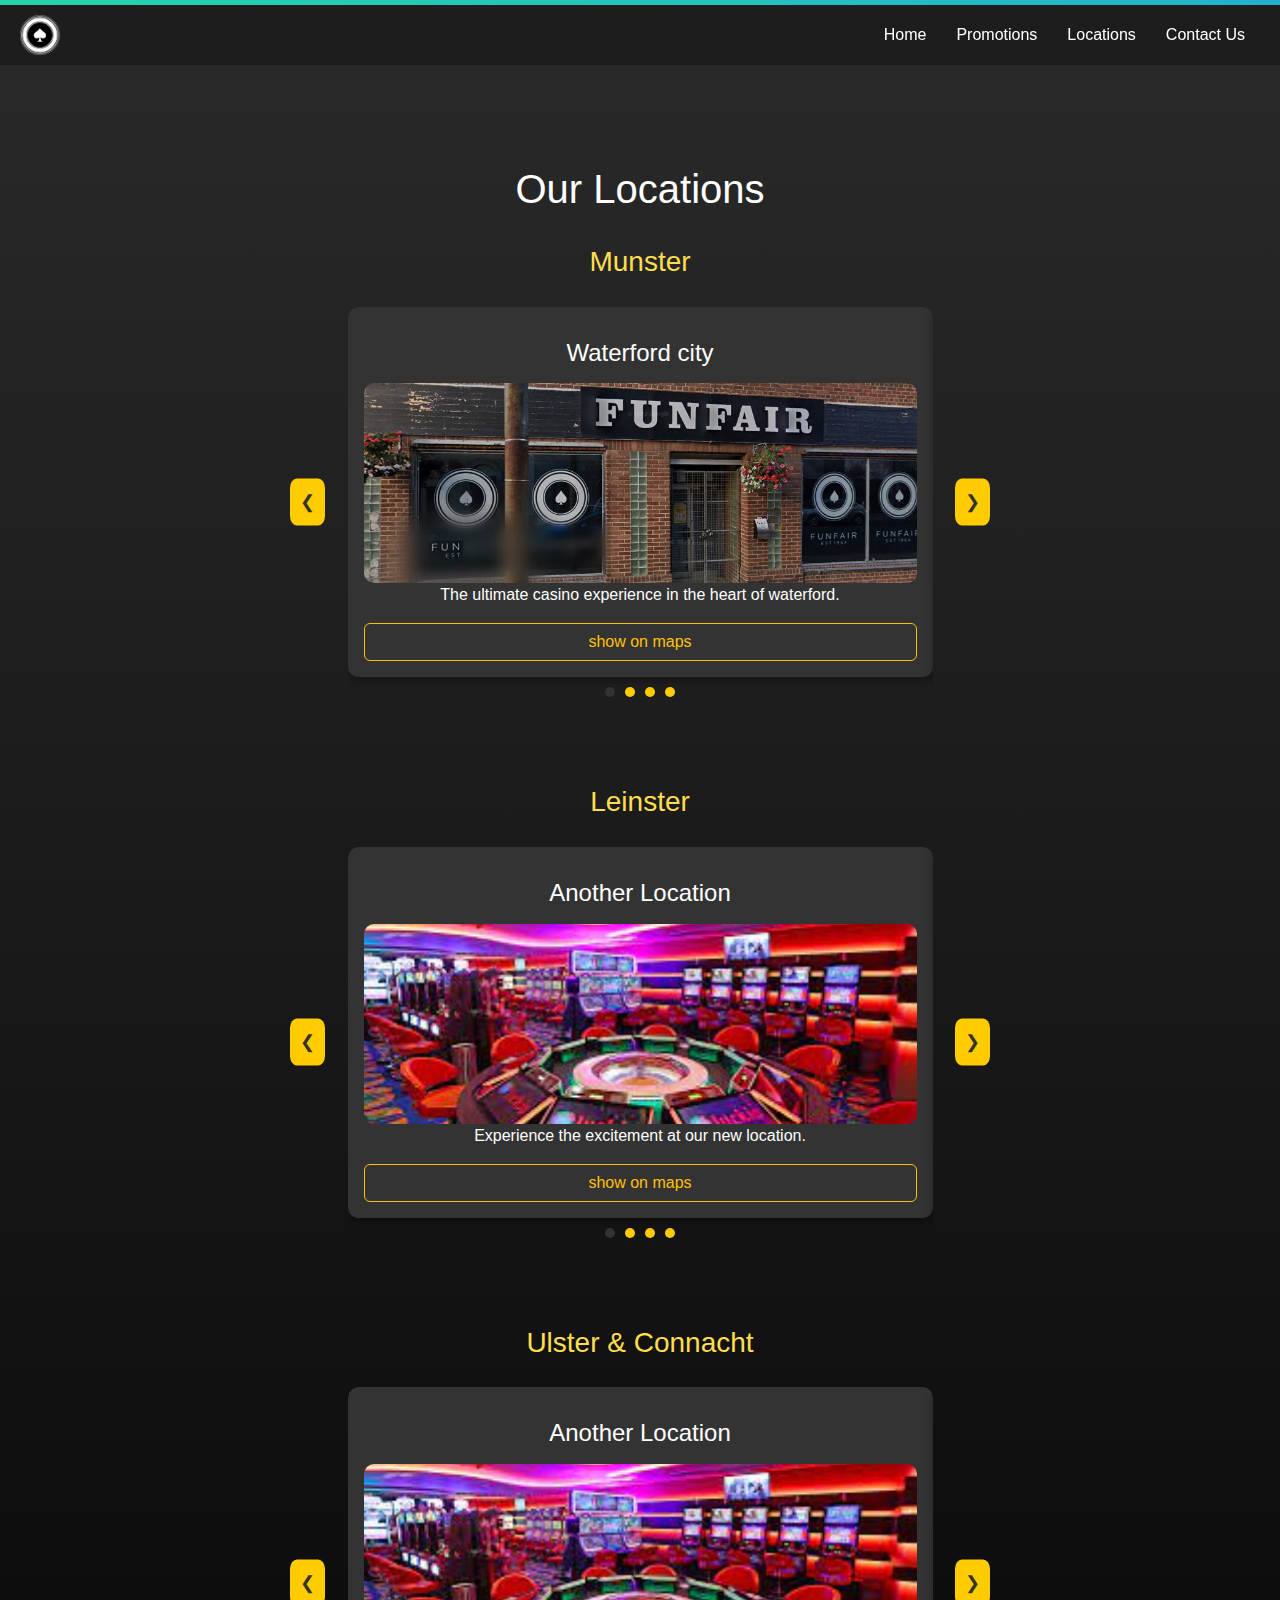
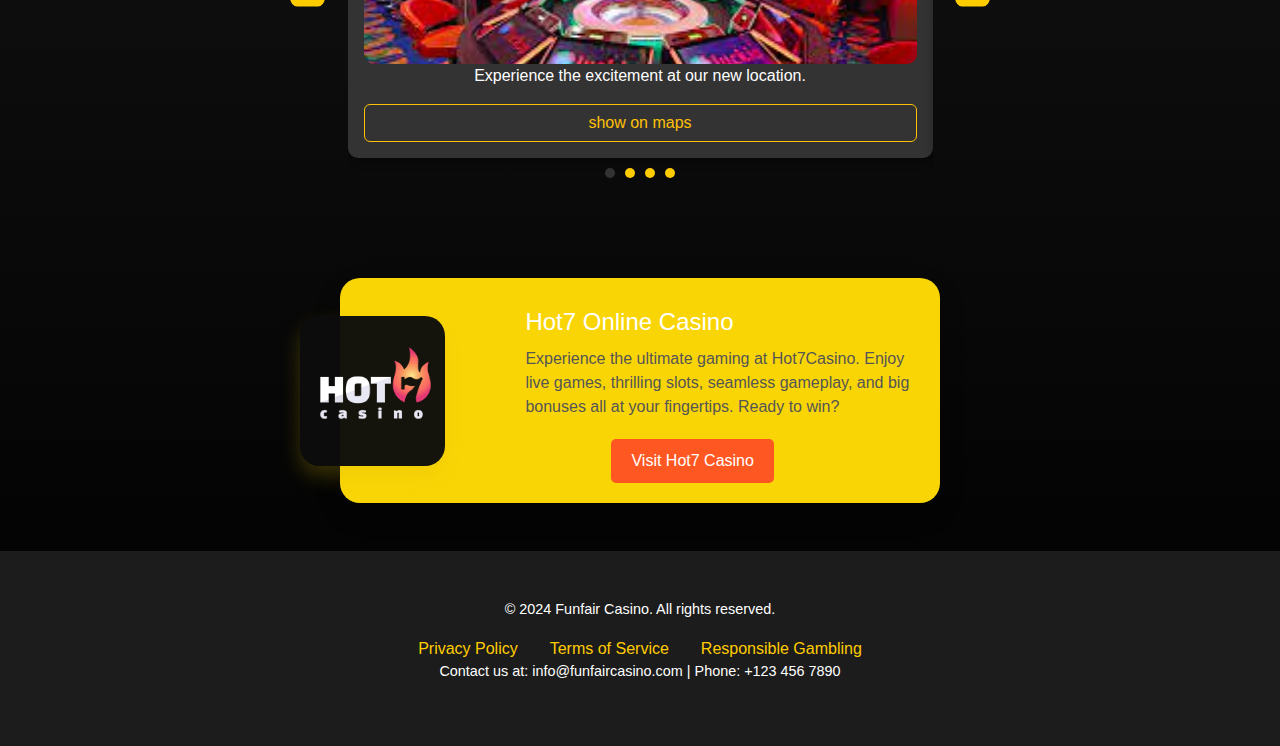
<file: locations.html>
<!DOCTYPE html>
<html lang="en">
<head>
    <meta charset="UTF-8">
    <meta name="viewport" content="width=device-width, initial-scale=1.0">
    <title>Locations - Funfair Casino</title>
    <script src="https://code.jquery.com/jquery-3.6.0.min.js"></script>
    <link href="https://cdn.jsdelivr.net/npm/bootstrap@5.3.3/dist/css/bootstrap.min.css" rel="stylesheet" integrity="sha384-QWTKZyjpPEjISv5WaRU9OFeRpok6YctnYmDr5pNlyT2bRjXh0JMhjY6hW+ALEwIH" crossorigin="anonymous">
    <script src="https://cdn.jsdelivr.net/npm/bootstrap@5.3.3/dist/js/bootstrap.bundle.min.js" integrity="sha384-YvpcrYf0tY3lHB60NNkmXc5s9fDVZLESaAA55NDzOxhy9GkcIdslK1eN7N6jIeHz" crossorigin="anonymous"></script>
    <script src="script.js" ></script>
    <link rel="stylesheet" href="styles.css">
    <style>
      /* Center the title and make it responsive */
/* Outer container to hold buttons and main slider content */
.slider-outer-container {
  display: flex;
  align-items: center;
  justify-content: center;
  max-width: 650px;
  margin: 0 auto;
  position: relative;
}

/* Slider container styling */
.slider-container {
  position: relative;
  width: 90%;
  overflow: hidden;
  border-radius: 10px;
}

/* Wrapper for slides to enable horizontal sliding */
.slider-wrapper {
  display: flex;
  transition: transform 0.5s ease-in-out;
  width: 100%;
}

/* Slide styling */
.slide {
  min-width: 100%; /* Ensures each slide occupies full width of the container */
  box-sizing: border-box;
  flex-shrink: 0;
}

/* Style the location cards */
.locations_card {
  background-color: #333;
  border-radius: 10px;
  padding: 1rem;
  box-shadow: 0 4px 10px rgba(0, 0, 0, 0.3);
  text-align: center;
  width: 100%;
}

.locations_card img {
  width: 100%;
  height: auto;
  border-radius: 10px;
  object-fit: cover;
  max-height: 200px;
}

.Slider_location {
  color:rgb(255, 222, 77);
}

/* Navigation Buttons */
.nav-button {
  background-color: #ffcc00;
  border: none;
  padding: 10px;
  cursor: pointer;
  border-radius: 20%;
  font-size: 18px;
  color: #333;
  position: absolute;
  top: 50%;
  transform: translateY(-50%);
  z-index: 10;
}

.nav-button.prev {
  left: -50px;
}

.nav-button.next {
  right: -50px;
}

/* Slide Indicators */
.slide-indicators {
  display: flex;
  justify-content: center;
  margin-top: 10px;
}

.indicator {
  height: 10px;
  width: 10px;
  background-color: #ffcc00;
  border-radius: 50%;
  margin: 0 5px;
  cursor: pointer;
  transition: background-color 0.3s;
}

.indicator.active {
  background-color: #333;
}
@media (max-width: 620px) {
  
  .slider-container {
    width: 300px;
  }

  .slider-wrapper {
    width: 300px;
  }

  .slide {
    width: 80%;
  }
}
.nav-button.prev {
  left: -25px;
}

.nav-button.next {
  right: -25px;
}
    </style>
</head>
<body>

    <!-- Header Section -->
    <!-- Header Section -->
    <div class="nav-wrapper">
      <div class="grad-bar"></div>
      <nav class="navbar">
          <a href="index.html">
              <img src="assets/funfair_logo.png" alt="Funfair Casino Logo">
          </a>
          
        
        <ul class="nav no-search">
          <li class="nav-item"><a href="index.html">Home</a></li>
          <li class="nav-item"><a href="promotions.html">Promotions</a></li>
          <li class="nav-item"><a href="locations.html">Locations</a></li>
          <li class="nav-item"><a href="#contact">Contact Us</a></li>
          
        </ul>
        <div class="menu-toggle" id="mobile-menu">
          <button class="btn btn-outline-light" type="button" data-bs-toggle="offcanvas" data-bs-target="#offcanvasRight" id="mobile-menu" aria-controls="offcanvasRight">
            <svg width="24" height="24" viewBox="0 0 24 24" fill="none" xmlns="http://www.w3.org/2000/svg" aria-hidden="true" focusable="false">
                <rect y="4" width="24" height="2" fill="currentColor"></rect>
                <rect y="11" width="24" height="2" fill="currentColor"></rect>
                <rect y="18" width="24" height="2" fill="currentColor"></rect>
            </svg>
        </button>
        </div>
      </nav>
    </div>
    
    <div class="offcanvas offcanvas-end" tabindex="-1" id="offcanvasRight" aria-labelledby="offcanvasRightLabel" style="background-color: rgba(255, 255, 255, 0.98); width: 70%">
      <div class="offcanvas-header">
        <h5 class="offcanvas-title" id="offcanvasRightLabel">Funfair Casino</h5>
        <button type="button" class="btn-close" data-bs-dismiss="offcanvas" aria-label="Close"></button>
      </div>
      <div class="offcanvas-body" style="background-color: rgba(255, 255, 255, 0.95);">
        <!-- <div>
          Some text as placeholder. In real life you can have the elements you have chosen. Like, text, images, lists, etc.
        </div> -->
        <ul class="list-group list-group-flush" style="background-color: rgba(255, 255, 255, 0.95);">
          <li class="list-group-item"><a href="index.html" style="color: inherit; text-decoration: none;">Home</a></li>
          <li class="list-group-item"><a href="promotions.html" style="color: inherit; text-decoration: none;">Promotions</a></li>
          <li class="list-group-item"><a href="locations.html" style="color: inherit; text-decoration: none;">Locations</a></li>
          <li class="list-group-item"><a href="#contact" style="color: inherit; text-decoration: none;">Contact Us</a></li>
        </ul>
      </div>
    </div>

    <!-- Locations Section -->
    <section class="locations-section">
      <h2 class="section-title" >Our Locations</h2>
      <h3 class="Slider_location" style="padding-bottom: 20px; ">Munster</h3>
      <div class="slider-outer-container" id="slider1">
          <!-- Navigation Buttons -->
          <button class="nav-button prev" onclick="prevSlide('slider1')">❮</button>
  
          <div class="slider-container">
              <div class="slider-wrapper">
                  <!-- Slides for first slider -->
                  <div class="slide">
                      <div class="locations_card">
                          <h3 >Waterford city</h3>
                          <img src="assets/locations/funfair_wt.jpg" alt="funfair Casino waterford">
                          <p class="des_location_text">The ultimate casino experience in the heart of waterford.</p>
                          <button type="button" class="btn btn-outline-warning" onclick="window.open('https://maps.app.goo.gl/qhP2eE9wY1GzCqvW6')">show on maps</button>
                      </div>
                  </div>
                  <div class="slide">
                      <div class="locations_card">
                          <h3>Tramore</h3>
                          <img src="assets/locations/strand_tr.jpg" alt="strand leisure Casino tramore">
                          <p class="des_location_text">Tramore's best gaming and entertainment hub.</p>
                          <button type="button" class="btn btn-outline-warning" onclick="window.open('https://maps.app.goo.gl/tmVGKDSCXWHEhPKb9')">show on maps</button>
                      </div>
                  </div>
                  <div class="slide">
                      <div class="locations_card">
                          <h3>another City</h3>
                          <img src="assets/cas2.jpg" alt="Atlantic City Casino">
                          <p class="des_location_text">Atlantic City's best gaming and entertainment hub.</p>
                          <button type="button" class="btn btn-outline-warning" onclick="window.open('https://goo.gl/maps/xyz')">show on maps</button>
                      </div>
                  </div>
                  <div class="slide">
                      <div class="locations_card">
                          <h3>another City</h3>
                          <img src="assets/cas3.jpg" alt="Atlantic City Casino">
                          <p class="des_location_text">Atlantic City's best gaming and entertainment hub.</p>
                          <button type="button" class="btn btn-outline-warning" onclick="window.open('https://goo.gl/maps/xyz')">show on maps</button>
                      </div>
                  </div>
              </div>
  
              <!-- Indicators for first slider -->
              <div class="slide-indicators">
                  <span class="indicator" onclick="goToSlide('slider1', 0)"></span>
                  <span class="indicator" onclick="goToSlide('slider1', 1)"></span>
                  <span class="indicator" onclick="goToSlide('slider1', 2)"></span>
                  <span class="indicator" onclick="goToSlide('slider1', 3)"></span>
              </div>
          </div>
  
          <button class="nav-button next" onclick="nextSlide('slider1')">❯</button>
      </div>
      
      <br>
      <br>

      <h3 class="Slider_location" style="padding-bottom: 20px;padding-top:40px">Leinster</h3>
      <!-- Repeat for second slider with a unique ID -->
      <div class="slider-outer-container" id="slider2">
          <!-- Similar structure with a unique ID, like "slider2" -->
          <!-- Replace slides and indicators accordingly -->
          <button class="nav-button prev" onclick="prevSlide('slider2')">❮</button>
  
          <div class="slider-container">
              <div class="slider-wrapper">
                  <!-- Slides for second slider -->
                  <div class="slide">
                      <div class="locations_card">
                          <h3>Another Location</h3>
                          <img src="assets/cas3.jpg" alt="Another Casino">
                          <p class="des_location_text">Experience the excitement at our new location.</p>
                          <button type="button" class="btn btn-outline-warning" onclick="window.open('https://goo.gl/maps/xyz')">show on maps</button>
                      </div>
                  </div>
                  <div class="slide">
                      <div class="locations_card">
                          <h3>Yet Another City</h3>
                          <img src="assets/cas2.jpg" alt="Yet Another Casino">
                          <p class="des_location_text">Enjoy the best gaming experience.</p>
                          <button type="button" class="btn btn-outline-warning" onclick="window.open('https://goo.gl/maps/xyz')">show on maps</button>
                      </div>
                  </div>
                  <div class="slide">
                      <div class="locations_card">
                          <h3>Yet Another City</h3>
                          <img src="assets/cas3.jpg" alt="Yet Another Casino">
                          <p class="des_location_text">Enjoy the best gaming experience.</p>
                          <button type="button" class="btn btn-outline-warning" onclick="window.open('https://goo.gl/maps/xyz')">show on maps</button>
                      </div>
                  </div>
                  <div class="slide">
                      <div class="locations_card">
                          <h3>Yet Another City</h3>
                          <img src="assets/cas1.jpg" alt="Yet Another Casino">
                          <p class="des_location_text">Enjoy the best gaming experience.</p>
                          <button type="button" class="btn btn-outline-warning" onclick="window.open('https://goo.gl/maps/xyz')">show on maps</button>
                      </div>
                  </div>
              </div>
  
              <div class="slide-indicators">
                  <span class="indicator" onclick="goToSlide('slider2', 0)"></span>
                  <span class="indicator" onclick="goToSlide('slider2', 1)"></span>
                  <span class="indicator" onclick="goToSlide('slider2', 2)"></span>
                  <span class="indicator" onclick="goToSlide('slider2', 3)"></span>
              </div>
          </div>
  
          <button class="nav-button next" onclick="nextSlide('slider2')">❯</button>
      </div>

      <br>
      <br>
      <h3 class="Slider_location" style="padding-bottom: 20px;padding-top:40px">Ulster & Connacht</h3>
      <!-- Repeat for second slider with a unique ID -->
      <div class="slider-outer-container" id="slider3">
          <!-- Similar structure with a unique ID, like "slider2" -->
          <!-- Replace slides and indicators accordingly -->
          <button class="nav-button prev" onclick="prevSlide('slider3')">❮</button>
  
          <div class="slider-container">
              <div class="slider-wrapper">
                  <!-- Slides for second slider -->
                  <div class="slide">
                      <div class="locations_card">
                          <h3>Another Location</h3>
                          <img src="assets/cas3.jpg" alt="Another Casino">
                          <p  class="des_location_text">Experience the excitement at our new location.</p>
                          <button type="button" class="btn btn-outline-warning" onclick="window.open('https://goo.gl/maps/xyz')">show on maps</button>
                      </div>
                  </div>
                  <div class="slide">
                      <div class="locations_card">
                          <h3>Yet Another City</h3>
                          <img src="assets/cas2.jpg" alt="Yet Another Casino">
                          <p class="des_location_text">Enjoy the best gaming experience.</p>
                          <button type="button" class="btn btn-outline-warning" onclick="window.open('https://goo.gl/maps/xyz')">show on maps</button>
                      </div>
                  </div>
                  <div class="slide">
                      <div class="locations_card">
                          <h3>Yet Another City</h3>
                          <img src="assets/cas3.jpg" alt="Yet Another Casino">
                          <p class="des_location_text">Enjoy the best gaming experience.</p>
                          <button type="button" class="btn btn-outline-warning" onclick="window.open('https://goo.gl/maps/xyz')">show on maps</button>
                      </div>
                  </div>
                  <div class="slide">
                      <div class="locations_card">
                          <h3>Yet Another City</h3>
                          <img src="assets/cas1.jpg" alt="Yet Another Casino">
                          <p class="des_location_text">Enjoy the best gaming experience.</p>
                          <button type="button" class="btn btn-outline-warning" onclick="window.open('https://goo.gl/maps/xyz')">show on maps</button>
                      </div>
                  </div>
              </div>
  
              <div class="slide-indicators">
                  <span class="indicator" onclick="goToSlide('slider3', 0)"></span>
                  <span class="indicator" onclick="goToSlide('slider3', 1)"></span>
                  <span class="indicator" onclick="goToSlide('slider3', 2)"></span>
                  <span class="indicator" onclick="goToSlide('slider3', 3)"></span>
              </div>
          </div>
  
          <button class="nav-button next" onclick="nextSlide('slider3')">❯</button>
      </div>
  </section>
  
    
  
  
  
  
  
  
  
  

    <!-- Online Casino Section -->
  <section class="online-section">
    <div class="card-container">
      <div class="location_card">
        <div class="location_floating-image-container">
          <img src="assets/hot7.png" alt="Online Casino" />
        </div>
        <div class="location_card-content">
          <!-- <span class="date">Hot7Casino</span> -->
          <h3>Hot7 Online Casino</h3>
          <p>
            Experience the ultimate gaming at Hot7Casino. Enjoy live games, thrilling slots, seamless gameplay, and big bonuses all at your fingertips. Ready to win?
          </p>
          <div class="button-container">
              <a href="https://www.hot7casino.com/" target="_blank" class="read-more-btn">Visit Hot7 Casino</a>
          </div>
        </div>
      </div>
    </div>
  </section>

    <!-- Footer Section -->
    <footer id="contact">
        <p>&copy; 2024 Funfair Casino. All rights reserved.</p>
        <div class="footer-links">
            <a href="#">Privacy Policy</a>
            <a href="#">Terms of Service</a>
            <a href="#">Responsible Gambling</a>
        </div>
        <p>Contact us at: info@funfaircasino.com | Phone: +123 456 7890</p>
    </footer>

</body>
</html>

<script>
  const sliders = {};

function initSlider(sliderId) {
    sliders[sliderId] = {
        currentSlide: 0,
        slides: document.querySelectorAll(`#${sliderId} .slide`),
        indicators: document.querySelectorAll(`#${sliderId} .indicator`)
    };
    showSlide(sliderId, 0); // Initialize to show the first slide
}

function showSlide(sliderId, index) {
    const slider = sliders[sliderId];
    const totalSlides = slider.slides.length;
    
    // Wrap around if index goes out of bounds
    if (index >= totalSlides) {
        slider.currentSlide = 0;
    } else if (index < 0) {
        slider.currentSlide = totalSlides - 1;
    } else {
        slider.currentSlide = index;
    }

    // Calculate the offset for translation
    const offset = -slider.currentSlide * 100;
    document.querySelector(`#${sliderId} .slider-wrapper`).style.transform = `translateX(${offset}%)`;

    // Update active indicator
    slider.indicators.forEach((indicator, i) => {
        indicator.classList.toggle('active', i === slider.currentSlide);
    });
}

function nextSlide(sliderId) {
    const slider = sliders[sliderId];
    showSlide(sliderId, slider.currentSlide + 1);
}

function prevSlide(sliderId) {
    const slider = sliders[sliderId];
    showSlide(sliderId, slider.currentSlide - 1);
}

function goToSlide(sliderId, slideIndex) {
    showSlide(sliderId, slideIndex);
}

// Initialize sliders by calling initSlider with each slider ID
initSlider('slider1');
initSlider('slider2');
initSlider('slider3');

</script>
</file>
<file: styles.css>
* {
    margin: 0;
    padding: 0;
    box-sizing: border-box;
    font-family: 'Arial', sans-serif;
}

body {
    background: linear-gradient(#2a2a2a, #000000);
    color: #fff;
}

html {
    scroll-behavior: smooth;
  }


/* Basic styling for the header */
/* NAVIGATION bar */
.nav-wrapper {
width: 100%;
position: sticky;
top: 0;
background-color: rgba(28, 28, 28, 0.9); /* Match the theme */
z-index: 1000;
}

.grad-bar {
width: 100%;
height: 5px;
background: linear-gradient(-45deg, #EE7752, #E73C7E, #23A6D5, #23D5AB);
background-size: 400% 400%;
animation: gradbar 15s ease infinite;
}

.navbar {
display: flex;
justify-content: space-between;
align-items: center;
padding: 0 20px;
height: 60px;
}

.navbar img {
height: 40px;
}

.navbar ul {
list-style: none;
display: flex;
align-items: center;
}

.nav-item a {
color: #fff;
font-size: 1rem;
font-weight: 400;
padding: 0 15px;
text-decoration: none;
transition: color 0.3s ease-out;
}

.nav-item a:hover {
color: #ffcc00; /* Match hover color */
}

.menu-toggle {
display: none;
cursor: pointer;
}

.bar {
width: 25px;
height: 3px;
background-color: #fff;
margin: 5px auto;
transition: all 0.3s ease-in-out;
}



/* MOBILE MENU */
@media (max-width: 720px) {
    .navbar ul {
        display: none;
        flex-direction: column;
        position: fixed;
        background-color: #333; /* Match the mobile menu background */
        width: 100%;
        top: 60px;
        left: 0;
        height: calc(100vh - 60px);
        text-align: center;
    }

    .navbar ul.mobile-nav {
        display: flex;
    }

    .menu-toggle {
        display:block;
    }

    .mobile-nav .nav-item {
        padding: 15px;
    }

    .mobile-nav .nav-item a {
        font-size: 1.2rem;
    }
}



/*  */

.icon-wrapper {
    display: flex;
    flex-direction: column; /* Stack iframe and text */
    align-items: center; /* Center align text */
    position: relative; /* Positioning for hover effects */
}

.game-name {
    margin-top: 10px; /* Space between iframe and text */
    font-size: 1.2rem; /* Adjust font size */
    text-transform: uppercase; /* Uppercase text */
    font-family: 'Arial', sans-serif; /* Choose your desired font */
    transition: transform 0.3s, color 0.3s; /* Add transitions for effects */
}

.offer-section .game-name {
    color: #ffffff; /* Text color */
}

.lottie-icon:hover + .game-name {
    transform: scale(1.1); /* Scale up text on hover */
    color: #007BFF; /* Change text color on hover */
}

.offer-section {
    padding: 100px 2rem;
    text-align: center;
}

.offer-section h2 {
    font-size: 2.5rem;
    margin-bottom: 2rem;
}

.offer-icons {
    display: flex;
    justify-content: center;
    gap: 2rem;
    flex-wrap: wrap;
}

.lottie-icon {
    width: 100px; /* Adjust the width as needed */
    height: 100px; /* Adjust the height as needed */
    border: none; /* Remove border */
    
    border-radius: 10px; /* Rounded corners */
    overflow: hidden; /* Hide overflow */
    transition: transform 0.3s;
}

.lottie-icon:hover {
    transform: scale(1.1); /* Scale up on hover */
}



.hero-section {
    width: 100vw; /* Full viewport width */
    height: 100vh; /* Full viewport height */
    background: url("assets/bg_funfair.jpeg") center/contain no-repeat;
    background-position: center bottom;
    display: flex;
    justify-content: center;
    align-items: center;
    text-align: center;
    position: relative;
    overflow: hidden; /* Prevent scrollbars */
    background-color: #000000;
}
.hero-section::before {
    content: "";
    position: absolute;
    top: 0;
    left: 0;
    width: 100%;
    height: 100%;
    background: rgba(0, 0, 0, 0.5); /* Adjust opacity */
    z-index: 1;
}

.hero-content {
    position: relative;
    z-index: 2;
    padding: 20px;
}

@media (max-width: 480px) {
    .hero-section {
        height: 70vh; /* Smaller height for mobile screens */
        background-size: contain;
        background-position: center bottom;
    }
}

/* Additional adjustments for larger desktop screens */
@media (min-width: 1024px) {
    .hero-section {
        background-size: cover; /* Cover the section completely */
        height: 100vh; /* Ensure it still occupies full screen height */
        background-position: center bottom;
    }
}

/* For tablet and smaller screens */
@media (max-width: 768px) {
    .hero-section {
        background-size: contain;
        background-position: center top; /* Align better on smaller screens */
        height: 70vh; /* Decrease height to fit content better */
        background-position: center bottom;
    }
}

.hero-content h1 {
    font-size: 3.5rem;
    color: #fff;
    animation: fadeIn 1.5s ease-out;
}

.hero-content p {
    font-size: 1.5rem;
    color: #ffcc00;
    margin-bottom: 2rem;
    animation: fadeIn 2s ease-out;
}

.cta-btn-locations {
    margin-top: 2rem;
    background-color: #ffcc00;
    padding: 1rem 2rem;
    border: none;
    border-radius: 5px;
    font-size: 1.1rem;
    cursor: pointer;
    transition: background-color 0.3s;
}

.cta-btn-locations:hover {
    background-color: #333;
    color: #ffcc00;
}

@keyframes fadeIn {
    from {
        opacity: 0;
        transform: translateY(20px);
    }
    to {
        opacity: 1;
        transform: translateY(0);
    }
}


/* css for what we offer section in index.html */

.about-section {
    padding: 5rem 2rem;
    text-align: center;
    background-color: #ffffff;
    color: #333;
}

.about-section h2 {
    font-size: 2.5rem;
    margin-bottom: 2rem;
}
.card-container {
    display: flex;
    justify-content: center;
    align-items: center;
    width: 100%;
    margin: 20px 0;
  }
  

/* Css for online casino box. for both index.html and locations.html */
  .location_card {
    position: relative;
    background-color: #fad506;
    border-radius: 20px;
    box-shadow: 0 10px 30px rgba(0, 0, 0, 0.1);
    width: 600px; /* Set the card width (adjust as necessary) */
    max-width: 900px; /* Prevent the card from expanding too much */
    padding: 20px;
    display: flex;
    align-items: center;
    transition: transform 0.3s ease, box-shadow 0.3s ease;
  }
  
  .location_floating-image-container {
    position: relative;
    left: -60px; /* Adjust the image's left positioning */
    width: 400px; /* Width of the floating image container */
    height: 150px; /* Fixed height to avoid changing size */
    z-index: 2;
    box-shadow: 0 10px 20px rgba(216, 185, 7, 0.247); /* Shadow for hover effect */
    border-radius: 20px;
    overflow: hidden;
    background-color: #0c0c0cf6;
  }
  
  .location_floating-image-container img {
    padding-left: 20px;
    width: 90%;
    height: 90%;
    object-fit: contain; /* Resize the image to fit inside the box without zooming in */
    border-radius: 20px;
    transition: transform 0.3s ease;
  }
  
  
  
  .location_card-content {
    padding-left: 20px; /* Adjust the padding based on the image container size */
    z-index: 1;
  }
  
  .location_card-content .date {
    font-size: 12px;
    color: #ffffff;
  }
  
  .location_card-content h3 {
    font-size: 24px;
    margin: 10px 0;
  }
  
  .location_card-content p {
    font-size: 16px;
    color: #555;
    margin-bottom: 20px;
  }
  
  .button-container {
    display: grid;
    place-items: center; /* Center both horizontally and vertically */
     /* Optional: set a height to see vertical centering */
     transform: translateX(-30px);
}

.read-more-btn {
    display: inline-block;
    padding: 10px 20px;
    background-color: #ff5722;
    color: white;
    text-decoration: none;
    border-radius: 5px;
    transition: background-color 0.3s ease, transform 0.3s ease;
}

  
  .read-more-btn:hover {
    background-color: #ff784e;
    transform: translateY(-2px);
  }
  
  .location_card:hover {
    transform: translateY(-10px);
    box-shadow: 0 20px 40px rgba(0, 0, 0, 0.2);
  }
  
  .location_floating-image-container img:hover {
    transform: scale(1.05);
  }
  
  @media screen and (max-width: 768px) {
    
    .location_card {
      width: 90%;
      flex-direction: column;
      max-width: none; /* Prevent too much expansion */
    }
  
    .location_floating-image-container {
      left: 0;
      width: 90%;
      margin-bottom: 20px;
    }
    
  
    .location_card-content {
      padding-left: 0;
    }
    .button-container {
         transform: translateX(0px);
    }
  }
  
  
   
/* Footer of website */

footer {
    background-color: #1c1c1c;
    color: #fff;
    padding: 3rem 2rem;
    text-align: center;
    margin-top: 3rem;
}

footer .footer-links {
    display: flex;
    justify-content: center;
    margin-top: 1rem;
}

footer .footer-links a {
    color: #ffcc00;
    text-decoration: none;
    margin: 0 1rem;
}

footer .footer-links a:hover {
    text-decoration: underline;
}

footer p {
    font-size: 0.9rem;
}

@media screen and (max-width: 768px) {
    .online-card {
        flex-direction: column;
        text-align: left;
    }
}







/* locations cards for locations.html css code */

.locations-section {
    padding: 100px 2rem 5rem;
    text-align: center;
}

.locations-section h2 {
    font-size: 2.5rem;
    margin-bottom: 2rem;
}

.locations_cards {
    display: grid;
    grid-template-columns: repeat(auto-fill, minmax(300px, 1fr));
    gap: 2rem;
    margin-bottom: 3rem;
}

.locations_card {
    background-color: #333;
    border-radius: 10px;
    padding: 1.5rem;
    box-shadow: 0 4px 10px rgba(0, 0, 0, 0.3);
    transition: transform 0.3s;
    display: flex;
    flex-direction: column;
    justify-content: space-between;
}

.locations_card:hover {
    transform: translateY(-5px);
}

.locations_card img {
    width: 100%;
    border-radius: 10px;
    height: auto; /* Maintain aspect ratio */
    max-height: 200px; /* Limit height */
    object-fit: cover; /* Crop if necessary */
}

.locations_card h3 {
    font-size: 1.5rem;
    margin: 1rem 0;
}

.map-link {
    color: #ffcc00;
    text-decoration: underline;
    cursor: pointer;
    transition: color 0.3s;
}

.map-link:hover {
    color: #fff;
}



/* promotions */
/* Main Section with Elegant Background and Overlay Image */
.promo-hero-section {
    position: relative;
    height: 80vh;
    background: linear-gradient(135deg, #0a0f3a, #1c1c1c); /* Dark gradient for a classy look */
    display: flex;
    justify-content: center;
    align-items: center;
    color: #fff;
    text-align: center;
    padding: 60px 20px;
    overflow: hidden;
}

/* Centered Overlay Image */
.promo-hero-section .overlay-image {
    position: relative;
    z-index: 2; /* Keep it on top */
    max-width: 50%; /* Adjust width to control size on desktop */
    height: auto;
    
}

/* Centered Content Container */
.promo-hero-section .content-container {
    display: flex;
    flex-direction: column;
    align-items: center;
    padding-top: 20px; /* Padding above the button */
}

/* CTA Button */
.promo-hero-section .cta-button {
    margin-top: 20px;
    padding: 12px 24px;
    background-color: #ffd700; /* Gold color */
    color: #1c1c1c; /* Dark text for contrast */
    font-size: 1rem;
    font-weight: bold;
    border: none;
    border-radius: 30px; /* Rounded edges */
    cursor: pointer;
    transition: transform 0.3s ease, background-color 0.3s ease;
    box-shadow: 0 4px 10px rgba(0, 0, 0, 0.2); /* Subtle shadow */
}

.promo-hero-section .cta-button:hover {
    background-color: #e6b800; /* Darker gold on hover */
    transform: translateY(-3px); /* Lift effect on hover */
}

.promo-hero-section .cta-button:active {
    transform: translateY(1px); /* Pressed effect */
}


/* Responsive Adjustments for Mobile */
@media (max-width: 400px) {
    .promo-hero-section {
        height: 50vh;
    }
    .promo-hero-section .overlay-image {
        max-width: 99%; /* Larger image on mobile */
    }
    .promo-hero-section .cta-button {
        font-size: 0.9rem;
        padding: 8px 16px;
    }
    .promo-hero-section .content-container {
        padding-top: 10px;
    }
}




/* FAQ Section */
.promo-faq-section {
    padding: 60px 20px;
    background-color: #f9f9f9;
    text-align: center;
}

.promo-faq-section h2 {
    font-size: 2.5rem;
    color: #333;
    margin-bottom: 1.5rem;
}

.accordion-button:focus {
    box-shadow: none;
    outline: none;
}




/* promotions index  */

.promotions-section {
    text-align: center;
    padding: 20px 20px;
    background-color: #f9f9f9;
    border-radius: 12px;
    margin-top: 40px;
    box-shadow: 0 8px 20px rgba(0, 0, 0, 0.15); /* Subtle shadow for depth */
    max-width: 600px; /* Limit max width for desktop readability */
    margin-left: auto;
    margin-right: auto;
    transition: transform 0.3s ease;
}

.promotions-section:hover {
    transform: translateY(-5px); /* Slight lift effect on hover */
}

.promotions-section h3 {
    font-size: 2rem;
    color: #333;
    /* margin-bottom: 20px; */
}

.promotion-image-container {
    overflow: hidden;
    border-radius: 12px;
    margin-bottom: 20px;
}

.promotion-image {
    width: 100%;
    transition: transform 0.3s ease; /* Smooth zoom effect */
}

.promotion-image-container:hover .promotion-image {
    transform: scale(1.05); /* Slight zoom on hover */
}

.promotion-description {
    font-size: 1rem;
    color: #555;
    margin-bottom: 20px;
    line-height: 1.6;
}

.promotion-benefits {
    list-style: none;
    padding: 0;
    color: #333;
    font-size: 1rem;
    margin-bottom: 20px;
    line-height: 1.6;
}

.promotion-benefits li {
    display: flex;
    align-items: center;
    margin-bottom: 10px;
    opacity: 0;
    transform: translateX(-20px);
    animation: slideIn 0.4s forwards;
}

.promotion-benefits li:nth-child(1) { animation-delay: 0.2s; }
.promotion-benefits li:nth-child(2) { animation-delay: 0.4s; }
.promotion-benefits li:nth-child(3) { animation-delay: 0.6s; }
.promotion-benefits li:nth-child(4) { animation-delay: 0.8s; }

.promotion-benefits li::before {
    content: "✔";
    color: #007BFF;
    margin-right: 10px;
}

.discover-btn {
    display: inline-block;
    padding: 12px 25px;
    padding-bottom: 20px;
    background-color: #ffcc00;
    color: #333;
    text-decoration: none;
    font-weight: bold;
    border-radius: 8px;
    box-shadow: 0 4px 12px rgba(0, 0, 0, 0.1);
    transition: background-color 0.3s ease, transform 0.3s ease;
}

.discover-btn:hover {
    background-color: #e6b800;
    transform: translateY(-3px); /* Slight lift on hover */
}



@media (max-width: 768px) {
    .promotions-section {
        max-width: 90%;
        padding: 30px 15px;
    }

    .promotion-image {
        width: 100%;
    }

    .promotion-benefits li {
        font-size: 0.9rem;
    }

    .discover-btn {
        padding: 10px 20px;
        font-size: 0.9rem;
    }
}

/* Slide-in animation for list items */
@keyframes slideIn {
    from {
        opacity: 0;
        transform: translateX(-20px);
    }
    to {
        opacity: 1;
        transform: translateX(0);
    }
}


.offer-icons .icon-wrapper img {
    width: 50px; /* Adjust to desired width */
    height: auto; /* Maintain aspect ratio */
}
</file>
